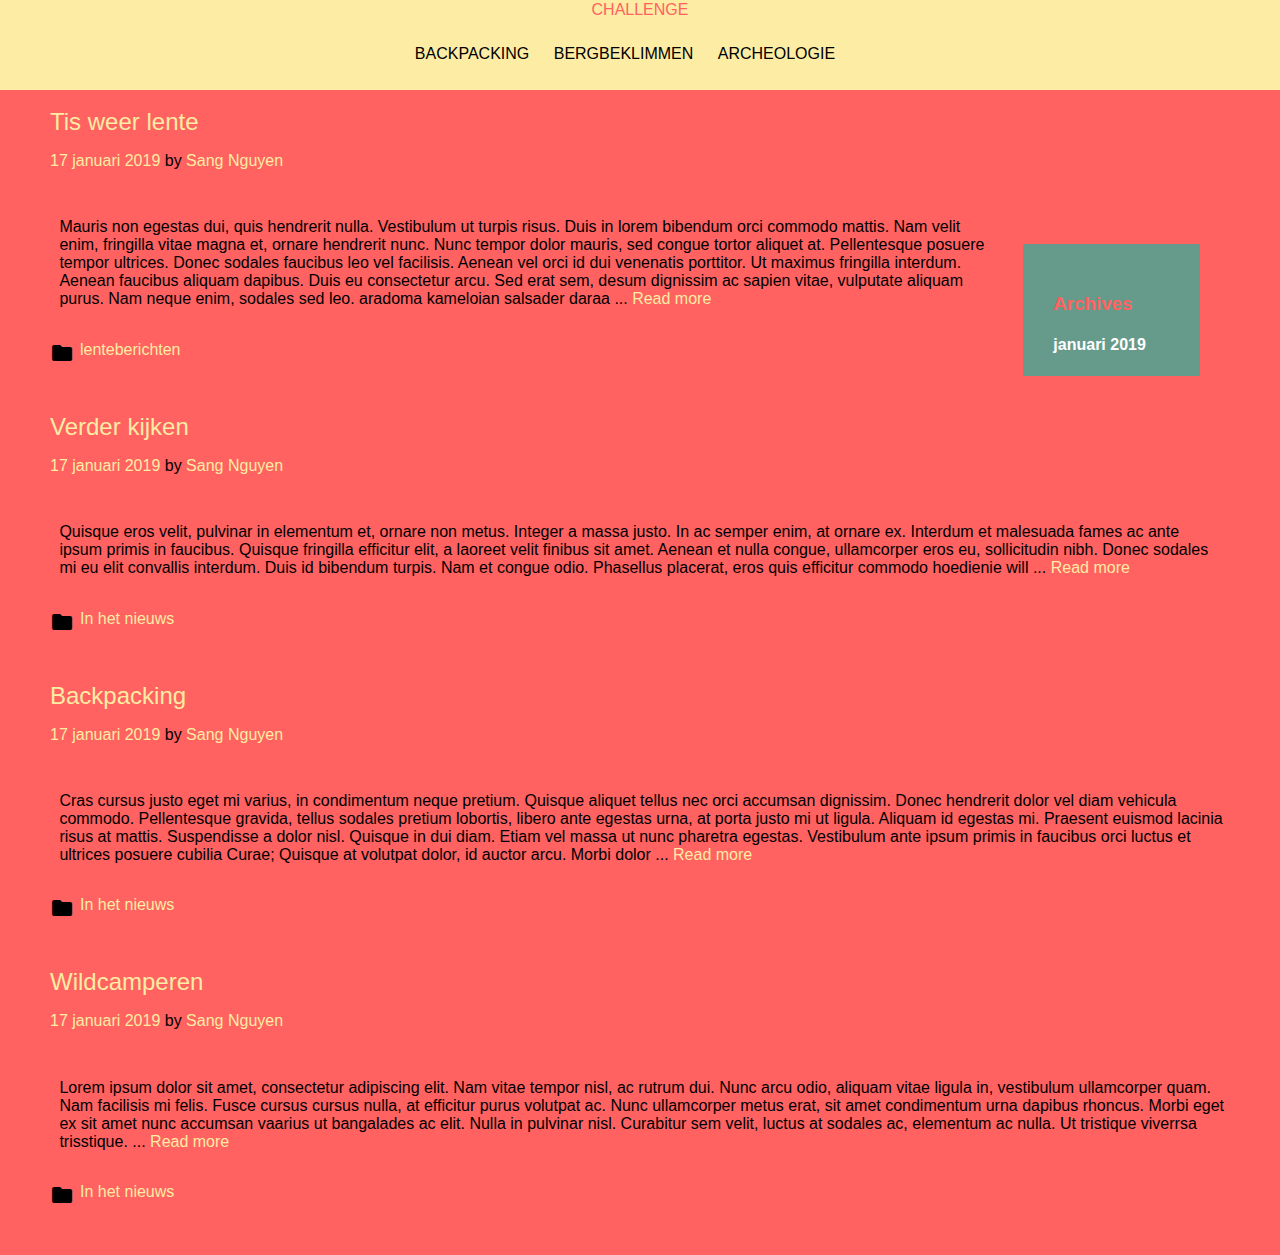
<file: challengeCSS/index.html>
<!DOCTYPE html>
<html lang="en">
<head>
    <title>Challenge</title>
    <link href="https://fonts.googleapis.com/icon?family=Material+Icons" rel="stylesheet">
    <link href="https://fonts.googleapis.com/css?family=Open+Sans:400,700" rel="stylesheet">
    <link rel="stylesheet" type="text/css" href="index.css">
    <meta charset="UTF-8">
    <meta name="viewport" content="width=device-width, initial-scale=1.0">
</head>
<header>
    <a id="header">CHALLENGE</a>
    <div class="nav"> <!-- Navigatie -->
        <label for="toggle">&#9776;</label><a id="menu" ></a>
        <a id="Menutekst">Menu</a>
        <input type="checkbox" id="toggle"/>
        <div class="menu">
            <a href="backpack.html">BACKPACKING</a>
            <a href="bergbeklimmen.html">BERGBEKLIMMEN</a>
            <a href="archeologie.html">ARCHEOLOGIE</a>
        </div>
    </div> <!-- Einde Navigatie -->
</header>
<!-------------------------------------------------------------------------------------------------------------------------------------------------------------------->
<body>
<div id="wrapper">
<section id="sectie1" >
    <br><a class="kopje" href="lente.html">Tis weer lente</a>
    <p class="datum">17 januari 2019 <a class="by">by</a> Sang Nguyen</p> <br>
    <article>
        <footer id="bovenfooter">
            <h3>Archives</h3>
            <h4>januari 2019</h4>
        </footer>
        Mauris non egestas dui, quis hendrerit nulla. Vestibulum ut turpis risus. Duis in lorem bibendum orci commodo mattis. Nam velit enim,
        fringilla vitae magna et, ornare hendrerit nunc. Nunc tempor dolor mauris, sed congue tortor aliquet at. Pellentesque posuere tempor ultrices.
        Donec sodales faucibus leo vel facilisis. Aenean vel orci id dui venenatis porttitor. Ut maximus fringilla interdum. Aenean faucibus aliquam dapibus.
        Duis eu consectetur arcu. Sed erat sem, desum dignissim ac sapien vitae, vulputate aliquam purus. Nam neque enim, sodales sed leo. aradoma kameloian salsader daraa ...
        <a class="Readmore" href="lente.html">Read more</a>
    </article> <br>
    <i class="material-icons">folder</i><a class="Kleinemeldingen" href="lente.html">lenteberichten</a>
</section>
    <!-------------------------------------------------------------------------------------------------------------------------------------------------------------------->
<section id="sectie2">
    <br><br><br><a class="kopje" href="verder.html">Verder kijken</a>
    <p class="datum">17 januari 2019 <a class="by">by</a> Sang Nguyen</p> <br>
    <article>
        Quisque eros velit, pulvinar in elementum et, ornare non metus. Integer a massa justo. In ac semper enim, at ornare ex. Interdum et malesuada fames ac ante
        ipsum primis in faucibus. Quisque fringilla efficitur elit, a laoreet velit finibus sit amet. Aenean et nulla congue, ullamcorper eros eu, sollicitudin nibh.
        Donec sodales mi eu elit convallis interdum. Duis id bibendum turpis. Nam et congue odio. Phasellus placerat, eros quis efficitur commodo hoedienie will ...
        <a class="Readmore" href="verder.html">Read more</a>
    </article> <br>
    <i class="material-icons">folder</i><a class="Kleinemeldingen" href="">In het nieuws</a>
</section>
    <!-------------------------------------------------------------------------------------------------------------------------------------------------------------------->
<section id="sectie3">
    <br><br><br><a class="kopje" href="">Backpacking</a>
    <p class="datum">17 januari 2019 <a class="by">by</a> Sang Nguyen</p> <br>
    <article>
        Cras cursus justo eget mi varius, in condimentum neque pretium. Quisque aliquet tellus nec orci accumsan dignissim. Donec hendrerit dolor vel diam vehicula commodo.
        Pellentesque gravida, tellus sodales pretium lobortis, libero ante egestas urna, at porta justo mi ut ligula. Aliquam id egestas mi. Praesent euismod lacinia risus
        at mattis. Suspendisse a dolor nisl. Quisque in dui diam. Etiam vel massa ut nunc pharetra egestas. Vestibulum ante ipsum primis in faucibus orci luctus et ultrices
        posuere cubilia Curae; Quisque at volutpat dolor, id auctor arcu. Morbi dolor ...
        <a class="Readmore" href="backpacking.html">Read more</a>
    </article> <br>
    <i class="material-icons">folder</i><a class="Kleinemeldingen" href="">In het nieuws</a>
</section>
    <!-------------------------------------------------------------------------------------------------------------------------------------------------------------------->
<section id="sectie4">
    <br><br><br><a class="kopje" href="wild.html">Wildcamperen</a>
    <p class="datum">17 januari 2019 <a class="by">by</a> Sang Nguyen</p> <br>
    <article>
        Lorem ipsum dolor sit amet, consectetur adipiscing elit. Nam vitae tempor nisl, ac rutrum dui. Nunc arcu odio, aliquam vitae ligula in, vestibulum ullamcorper quam.
        Nam facilisis mi felis. Fusce cursus cursus nulla, at efficitur purus volutpat ac. Nunc ullamcorper metus erat, sit amet condimentum urna dapibus rhoncus. Morbi eget
        ex sit amet nunc accumsan vaarius ut bangalades ac elit. Nulla in pulvinar nisl. Curabitur sem velit, luctus at sodales ac, elementum ac nulla. Ut tristique viverrsa trisstique. ...
        <a class="Readmore" href="wild.html">Read more</a>
    </article> <br>
    <i class="material-icons">folder</i><a class="Kleinemeldingen" href="">In het nieuws</a>
</section><br><br><br>
    <!--------------------------------------------------------------------------------------------------------------------------------------------------------------------><footer id="onderfooter">
    <h3>Archives</h3>
    <h4>januari 2019</h4>
</footer>
</div> <!-- Wrapper -->
</body>
</html>
</file>
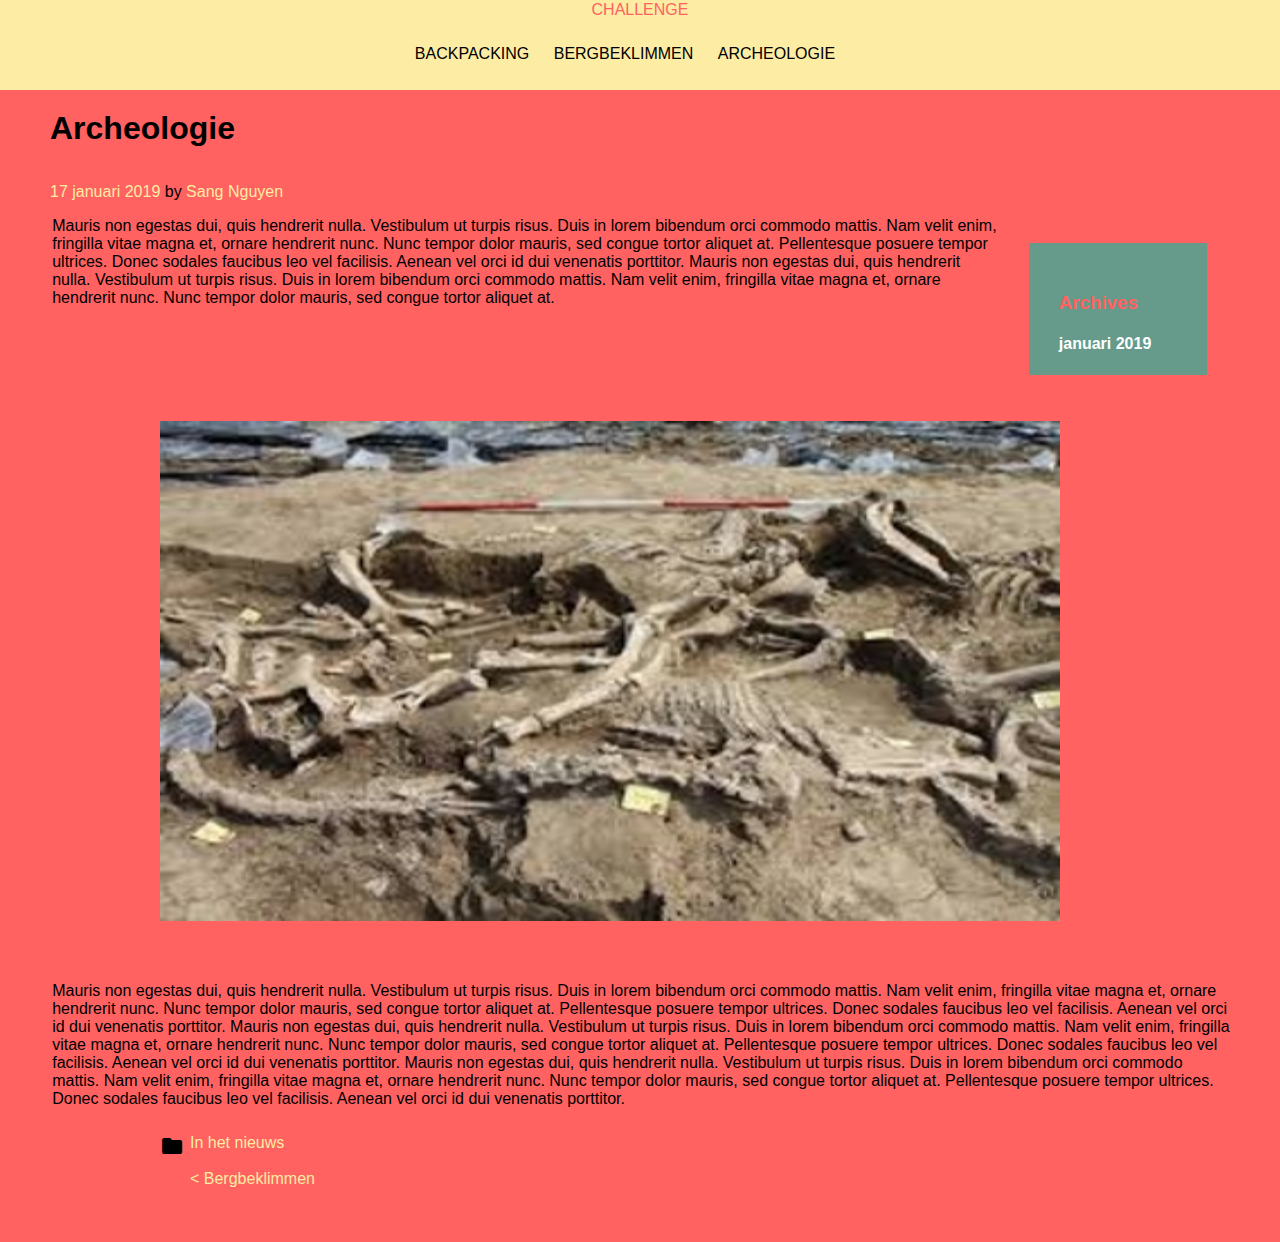
<file: challengeCSS/archeologie.html>
<!DOCTYPE html>
<html lang="en">
<head>
    <title>Challenge</title>
    <link href="https://fonts.googleapis.com/icon?family=Material+Icons" rel="stylesheet">
    <link href="https://fonts.googleapis.com/css?family=Open+Sans:400,700" rel="stylesheet">
    <link rel="stylesheet" type="text/css" href="sub.css">
    <meta charset="UTF-8">
    <meta name="viewport" content="width=device-width, initial-scale=1.0">
</head>
<header>
    <a id="header">CHALLENGE</a>
    <div class="nav"> <!-- Navigatie -->
        <label for="toggle">&#9776;</label><a id="menu" ></a>
        <a id="Menutekst">Menu</a>
        <input type="checkbox" id="toggle"/>
        <div class="menu">
            <a href="backpack.html">BACKPACKING</a>
            <a href="bergbeklimmen.html">BERGBEKLIMMEN</a>
            <a href="archeologie.html">ARCHEOLOGIE</a>
        </div>
    </div> <!-- Einde Navigatie -->
</header>
<!-------------------------------------------------------------------------------------------------------------------------------------------------------------------->
<body>
<div id="wrapper">
    <section id="sectie1">
        <h1>Archeologie</h1>
        <p class="datum">17 januari 2019 <a class="by">by</a> Sang Nguyen</p>
        <article>
            <footer id="bovenfooter">
                <h3>Archives</h3>
                <h4>januari 2019</h4>
            </footer>
            Mauris non egestas dui, quis hendrerit nulla. Vestibulum ut turpis risus. Duis in lorem bibendum orci commodo mattis.
            Nam velit enim, fringilla vitae magna et, ornare hendrerit nunc. Nunc tempor dolor mauris, sed congue tortor aliquet at.
            Pellentesque posuere tempor ultrices. Donec sodales faucibus leo vel facilisis. Aenean vel orci id dui venenatis porttitor.
            Mauris non egestas dui, quis hendrerit nulla. Vestibulum ut turpis risus. Duis in lorem bibendum orci commodo mattis.
            Nam velit enim, fringilla vitae magna et, ornare hendrerit nunc. Nunc tempor dolor mauris, sed congue tortor aliquet at.
        </article><br>
        <img src="img/archeologie.jpg" alt="archeologie"><br>
        <article>
            Mauris non egestas dui, quis hendrerit nulla. Vestibulum ut turpis risus. Duis in lorem bibendum orci commodo mattis.
            Nam velit enim, fringilla vitae magna et, ornare hendrerit nunc. Nunc tempor dolor mauris, sed congue tortor aliquet at.
            Pellentesque posuere tempor ultrices. Donec sodales faucibus leo vel facilisis. Aenean vel orci id dui venenatis porttitor.
            Mauris non egestas dui, quis hendrerit nulla. Vestibulum ut turpis risus. Duis in lorem bibendum orci commodo mattis.
            Nam velit enim, fringilla vitae magna et, ornare hendrerit nunc. Nunc tempor dolor mauris, sed congue tortor aliquet at.
            Pellentesque posuere tempor ultrices. Donec sodales faucibus leo vel facilisis. Aenean vel orci id dui venenatis porttitor.
            Mauris non egestas dui, quis hendrerit nulla. Vestibulum ut turpis risus. Duis in lorem bibendum orci commodo mattis.
            Nam velit enim, fringilla vitae magna et, ornare hendrerit nunc. Nunc tempor dolor mauris, sed congue tortor aliquet at.
            Pellentesque posuere tempor ultrices. Donec sodales faucibus leo vel facilisis. Aenean vel orci id dui venenatis porttitor.
        </article>
    </section>
    <!-------------------------------------------------------------------------------------------------------------------------------------------------------------------->
    <section id="sectie2">
        <br> <i class="material-icons">folder</i><a class="Kleinemeldingen" href="">In het nieuws</a><br><br>
        <a class="Kleinemeldingen" href="bergbeklimmen.html"> < Bergbeklimmen</a><br><br>
    </section><br><br>
    <!-------------------------------------------------------------------------------------------------------------------------------------------------------------------->
    <footer id="onderfooter">
        <h3>Archives</h3>
        <h4>januari 2019</h4>
    </footer>
</div> <!-- Wrapper -->
</body>
</html>
</file>
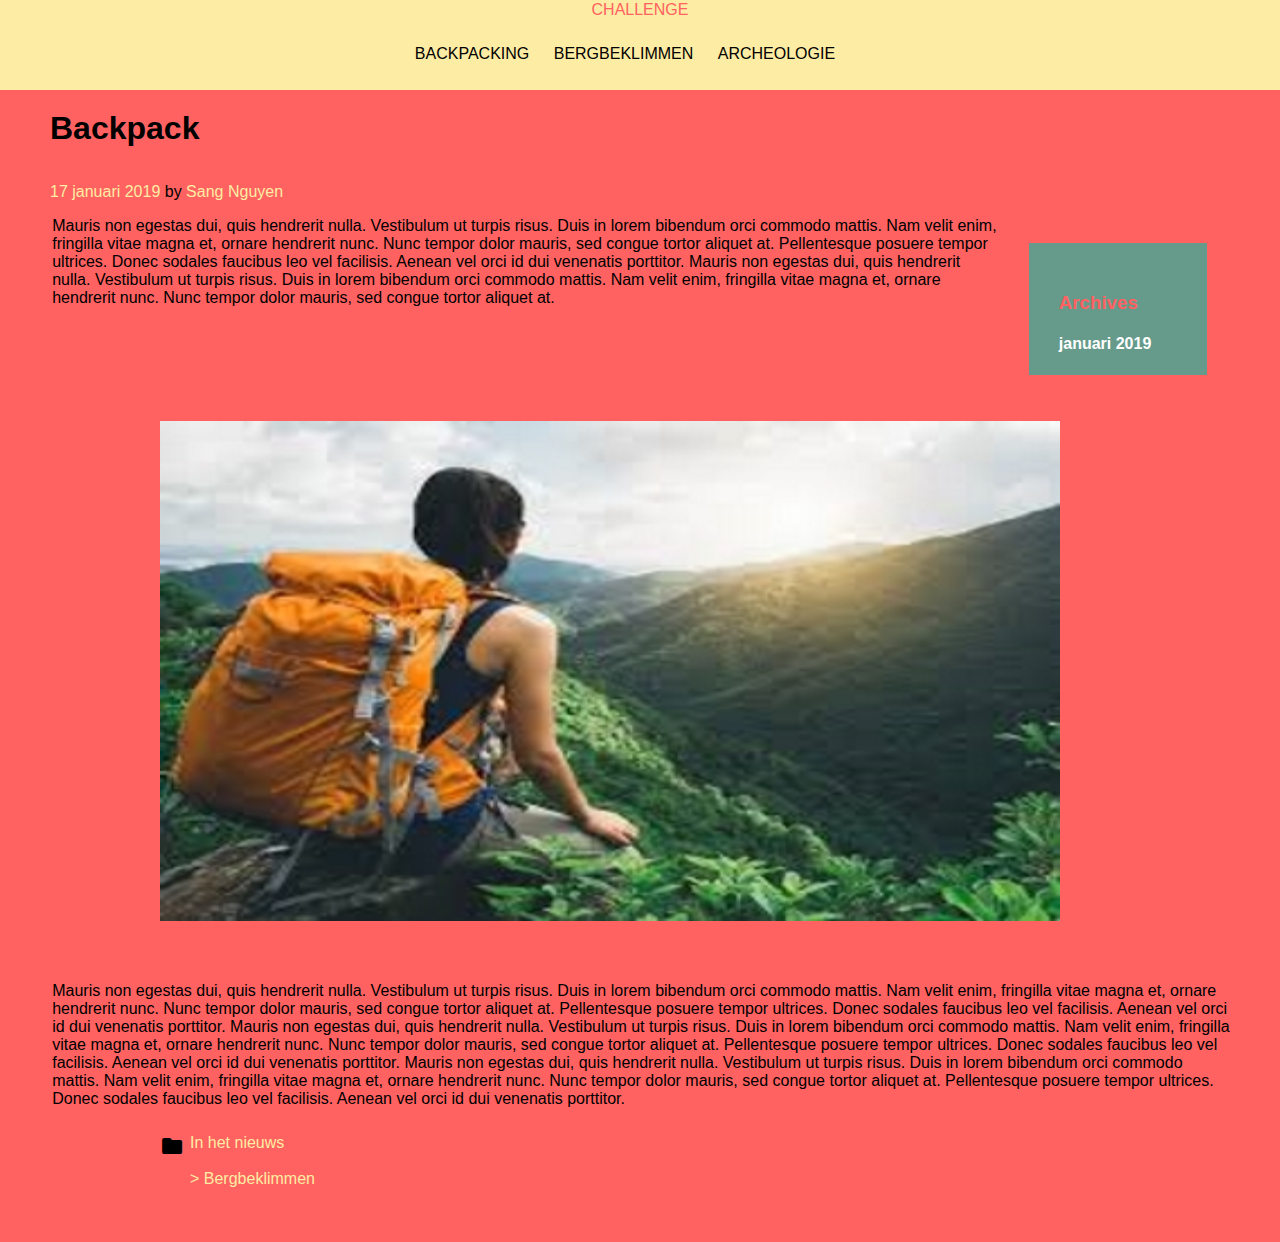
<file: challengeCSS/backpack.html>
<!DOCTYPE html>
<html lang="en">
<head>
    <title>Challenge</title>
    <link href="https://fonts.googleapis.com/icon?family=Material+Icons" rel="stylesheet">
    <link href="https://fonts.googleapis.com/css?family=Open+Sans:400,700" rel="stylesheet">
    <link rel="stylesheet" type="text/css" href="sub.css">
    <meta charset="UTF-8">
    <meta name="viewport" content="width=device-width, initial-scale=1.0">
</head>
<header>
    <a id="header">CHALLENGE</a>
    <div class="nav"> <!-- Navigatie -->
        <label for="toggle">&#9776;</label><a id="menu" ></a>
        <a id="Menutekst">Menu</a>
        <input type="checkbox" id="toggle"/>
        <div class="menu">
            <a href="backpack.html">BACKPACKING</a>
            <a href="bergbeklimmen.html">BERGBEKLIMMEN</a>
            <a href="archeologie.html">ARCHEOLOGIE</a>
        </div>
    </div> <!-- Einde Navigatie -->
</header>
<!-------------------------------------------------------------------------------------------------------------------------------------------------------------------->
<body>
<div id="wrapper">
    <section id="sectie1">
        <h1>Backpack</h1>
        <p class="datum">17 januari 2019 <a class="by">by</a> Sang Nguyen</p>
        <article>
            <footer id="bovenfooter">
                <h3>Archives</h3>
                <h4>januari 2019</h4>
            </footer>
            Mauris non egestas dui, quis hendrerit nulla. Vestibulum ut turpis risus. Duis in lorem bibendum orci commodo mattis.
            Nam velit enim, fringilla vitae magna et, ornare hendrerit nunc. Nunc tempor dolor mauris, sed congue tortor aliquet at.
            Pellentesque posuere tempor ultrices. Donec sodales faucibus leo vel facilisis. Aenean vel orci id dui venenatis porttitor.
            Mauris non egestas dui, quis hendrerit nulla. Vestibulum ut turpis risus. Duis in lorem bibendum orci commodo mattis.
            Nam velit enim, fringilla vitae magna et, ornare hendrerit nunc. Nunc tempor dolor mauris, sed congue tortor aliquet at.
        </article><br>
        <img src="img/backpack.jpg" alt="backpack"><br>
        <article>
            Mauris non egestas dui, quis hendrerit nulla. Vestibulum ut turpis risus. Duis in lorem bibendum orci commodo mattis.
            Nam velit enim, fringilla vitae magna et, ornare hendrerit nunc. Nunc tempor dolor mauris, sed congue tortor aliquet at.
            Pellentesque posuere tempor ultrices. Donec sodales faucibus leo vel facilisis. Aenean vel orci id dui venenatis porttitor.
            Mauris non egestas dui, quis hendrerit nulla. Vestibulum ut turpis risus. Duis in lorem bibendum orci commodo mattis.
            Nam velit enim, fringilla vitae magna et, ornare hendrerit nunc. Nunc tempor dolor mauris, sed congue tortor aliquet at.
            Pellentesque posuere tempor ultrices. Donec sodales faucibus leo vel facilisis. Aenean vel orci id dui venenatis porttitor.
            Mauris non egestas dui, quis hendrerit nulla. Vestibulum ut turpis risus. Duis in lorem bibendum orci commodo mattis.
            Nam velit enim, fringilla vitae magna et, ornare hendrerit nunc. Nunc tempor dolor mauris, sed congue tortor aliquet at.
            Pellentesque posuere tempor ultrices. Donec sodales faucibus leo vel facilisis. Aenean vel orci id dui venenatis porttitor.
        </article>
    </section>
    <!-------------------------------------------------------------------------------------------------------------------------------------------------------------------->
    <section id="sectie2">
        <br> <i class="material-icons">folder</i><a class="Kleinemeldingen" href="">In het nieuws</a><br><br>
        <a class="Kleinemeldingen" href="bergbeklimmen.html"> > Bergbeklimmen</a><br><br>
    </section><br><br>
    <!-------------------------------------------------------------------------------------------------------------------------------------------------------------------->
    <footer id="onderfooter">
        <h3>Archives</h3>
        <h4>januari 2019</h4>
    </footer>
</div> <!-- Wrapper -->
</body>
</html>
</file>
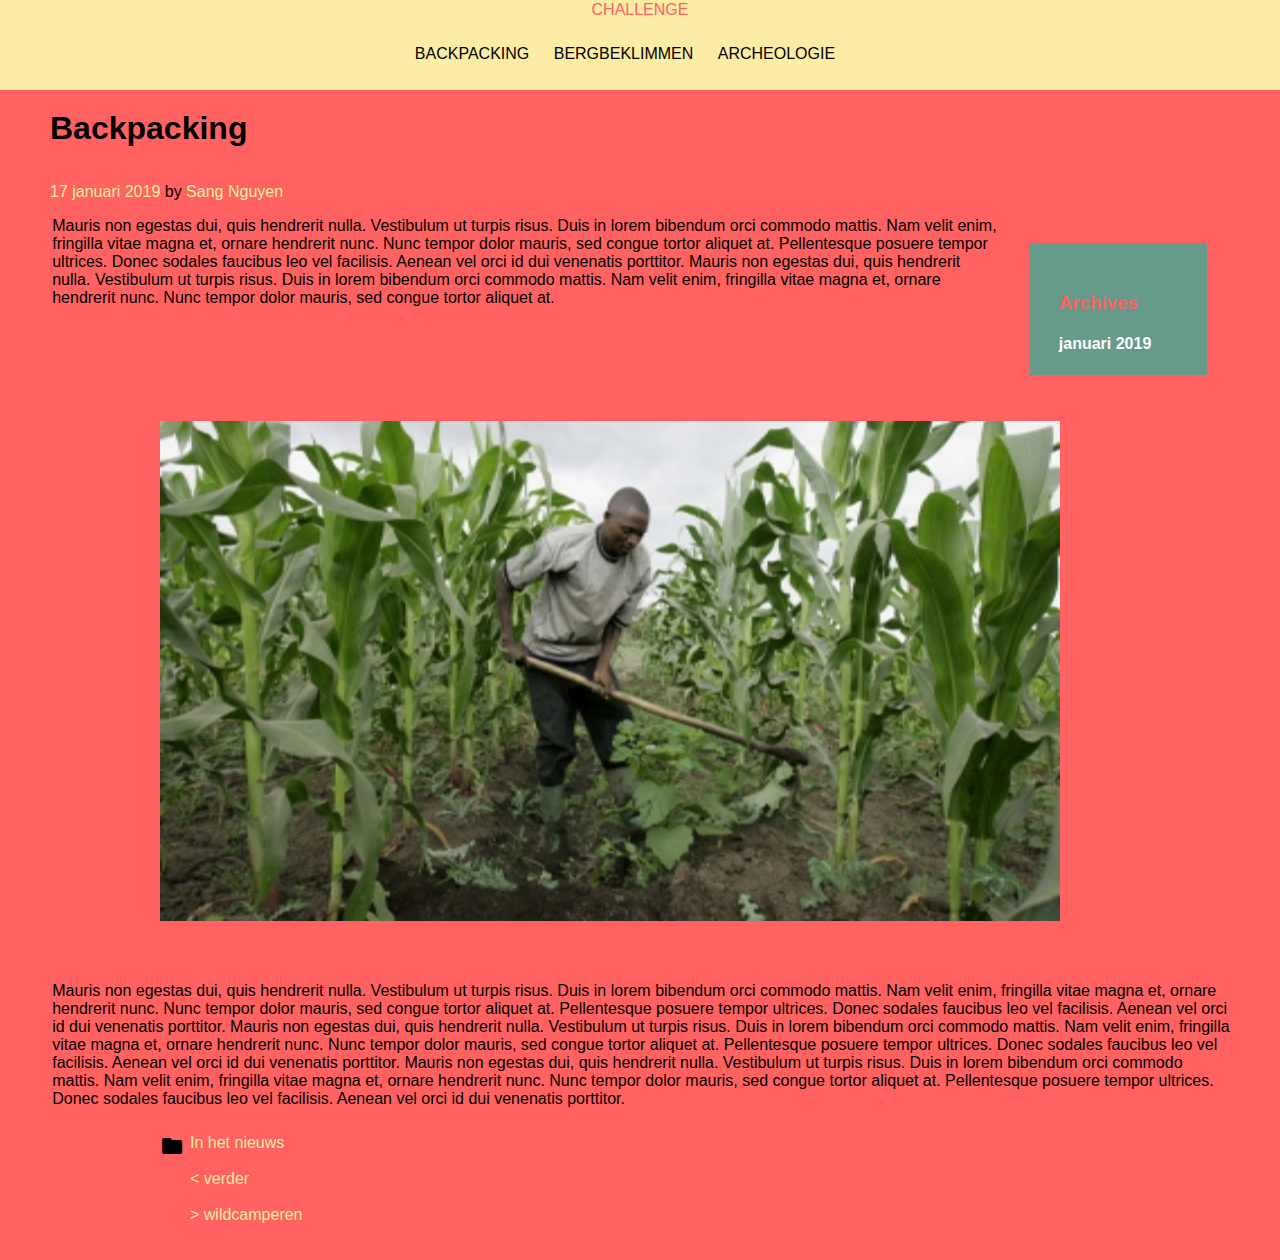
<file: challengeCSS/backpacking.html>
<!DOCTYPE html>
<html lang="en">
<head>
    <title>Challenge</title>
    <link href="https://fonts.googleapis.com/icon?family=Material+Icons" rel="stylesheet">
    <link href="https://fonts.googleapis.com/css?family=Open+Sans:400,700" rel="stylesheet">
    <link rel="stylesheet" type="text/css" href="sub.css">
    <meta charset="UTF-8">
    <meta name="viewport" content="width=device-width, initial-scale=1.0">
</head>
<header>
    <a id="header">CHALLENGE</a>
    <div class="nav"> <!-- Navigatie -->
        <label for="toggle">&#9776;</label><a id="menu" ></a>
        <a id="Menutekst">Menu</a>
        <input type="checkbox" id="toggle"/>
        <div class="menu">
            <a href="#backpacking">BACKPACKING</a>
            <a href="#bergbeklimmen">BERGBEKLIMMEN</a>
            <a href="#archeolohie">ARCHEOLOGIE</a>
        </div>
    </div> <!-- Einde Navigatie -->
</header>
<!-------------------------------------------------------------------------------------------------------------------------------------------------------------------->
<body>
<div id="wrapper">
    <section id="sectie1">
        <h1>Backpacking</h1>
        <p class="datum">17 januari 2019 <a class="by">by</a> Sang Nguyen</p>
        <article>
            <footer id="bovenfooter">
                <h3>Archives</h3>
                <h4>januari 2019</h4>
            </footer>
            Mauris non egestas dui, quis hendrerit nulla. Vestibulum ut turpis risus. Duis in lorem bibendum orci commodo mattis.
            Nam velit enim, fringilla vitae magna et, ornare hendrerit nunc. Nunc tempor dolor mauris, sed congue tortor aliquet at.
            Pellentesque posuere tempor ultrices. Donec sodales faucibus leo vel facilisis. Aenean vel orci id dui venenatis porttitor.
            Mauris non egestas dui, quis hendrerit nulla. Vestibulum ut turpis risus. Duis in lorem bibendum orci commodo mattis.
            Nam velit enim, fringilla vitae magna et, ornare hendrerit nunc. Nunc tempor dolor mauris, sed congue tortor aliquet at.
        </article><br>
        <img src="img/boer.jpg" alt="boer"><br>
        <article>
            Mauris non egestas dui, quis hendrerit nulla. Vestibulum ut turpis risus. Duis in lorem bibendum orci commodo mattis.
            Nam velit enim, fringilla vitae magna et, ornare hendrerit nunc. Nunc tempor dolor mauris, sed congue tortor aliquet at.
            Pellentesque posuere tempor ultrices. Donec sodales faucibus leo vel facilisis. Aenean vel orci id dui venenatis porttitor.
            Mauris non egestas dui, quis hendrerit nulla. Vestibulum ut turpis risus. Duis in lorem bibendum orci commodo mattis.
            Nam velit enim, fringilla vitae magna et, ornare hendrerit nunc. Nunc tempor dolor mauris, sed congue tortor aliquet at.
            Pellentesque posuere tempor ultrices. Donec sodales faucibus leo vel facilisis. Aenean vel orci id dui venenatis porttitor.
            Mauris non egestas dui, quis hendrerit nulla. Vestibulum ut turpis risus. Duis in lorem bibendum orci commodo mattis.
            Nam velit enim, fringilla vitae magna et, ornare hendrerit nunc. Nunc tempor dolor mauris, sed congue tortor aliquet at.
            Pellentesque posuere tempor ultrices. Donec sodales faucibus leo vel facilisis. Aenean vel orci id dui venenatis porttitor.
        </article>
    </section>
    <!-------------------------------------------------------------------------------------------------------------------------------------------------------------------->
    <section id="sectie2">
        <br> <i class="material-icons">folder</i><a class="Kleinemeldingen" href="">In het nieuws</a><br><br>
        <a class="Kleinemeldingen" href="verder.html"> < verder</a><br><br>
        <a class="Kleinemeldingen" href="wild.html"> > wildcamperen</a>
    </section><br><br>
    <!-------------------------------------------------------------------------------------------------------------------------------------------------------------------->
    <footer id="onderfooter">
        <h3>Archives</h3>
        <h4>januari 2019</h4>
    </footer>
</div> <!-- Wrapper -->
</body>
</html>
</file>
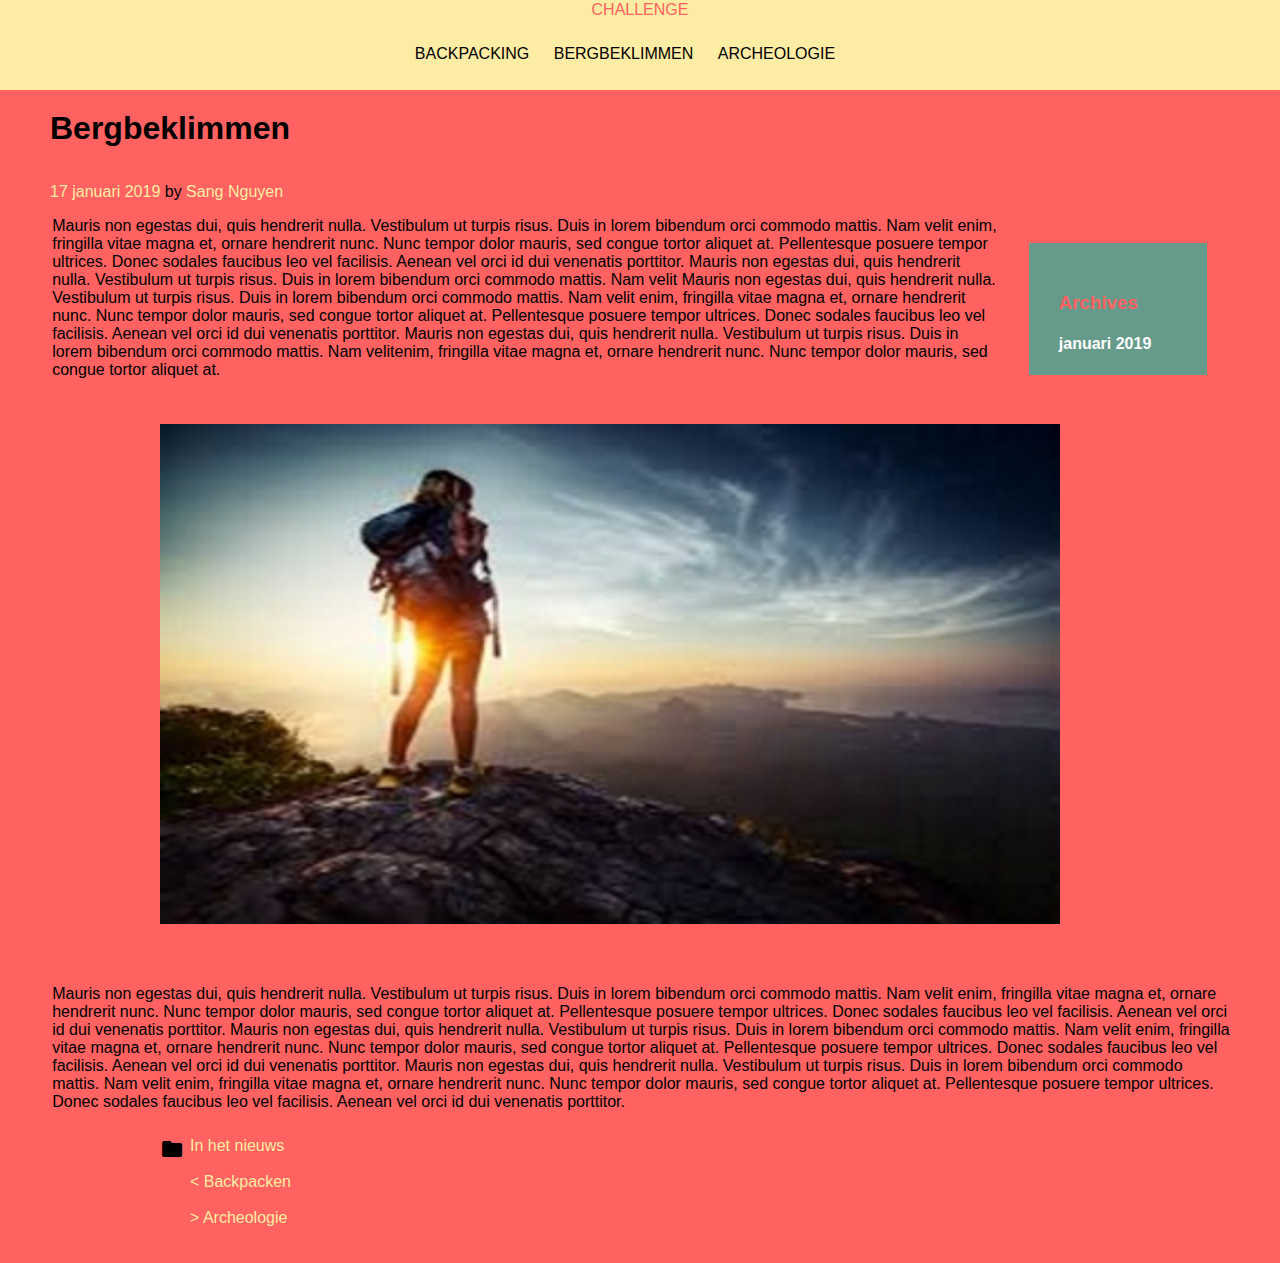
<file: challengeCSS/bergbeklimmen.html>
<!DOCTYPE html>
<html lang="en">
<head>
    <title>Challenge</title>
    <link href="https://fonts.googleapis.com/icon?family=Material+Icons" rel="stylesheet">
    <link href="https://fonts.googleapis.com/css?family=Open+Sans:400,700" rel="stylesheet">
    <link rel="stylesheet" type="text/css" href="sub.css">
    <meta charset="UTF-8">
    <meta name="viewport" content="width=device-width, initial-scale=1.0">
</head>
<header>
    <a id="header">CHALLENGE</a>
    <div class="nav"> <!-- Navigatie -->
        <label for="toggle">&#9776;</label><a id="menu" ></a>
        <a id="Menutekst">Menu</a>
        <input type="checkbox" id="toggle"/>
        <div class="menu">
            <a href="backpack.html">BACKPACKING</a>
            <a href="bergbeklimmen.html">BERGBEKLIMMEN</a>
            <a href="archeologie.html">ARCHEOLOGIE</a>
        </div>
    </div> <!-- Einde Navigatie -->
</header>
<!-------------------------------------------------------------------------------------------------------------------------------------------------------------------->
<body>
<div id="wrapper">
    <section id="sectie1">
        <h1>Bergbeklimmen</h1>
        <p class="datum">17 januari 2019 <a class="by">by</a> Sang Nguyen</p>
        <article>
            <footer id="bovenfooter">
                <h3>Archives</h3>
                <h4>januari 2019</h4>
            </footer>
            Mauris non egestas dui, quis hendrerit nulla. Vestibulum ut turpis risus. Duis in lorem bibendum orci commodo mattis.
            Nam velit enim, fringilla vitae magna et, ornare hendrerit nunc. Nunc tempor dolor mauris, sed congue tortor aliquet at.
            Pellentesque posuere tempor ultrices. Donec sodales faucibus leo vel facilisis. Aenean vel orci id dui venenatis porttitor.
            Mauris non egestas dui, quis hendrerit nulla. Vestibulum ut turpis risus. Duis in lorem bibendum orci commodo mattis.
            Nam velit Mauris non egestas dui, quis hendrerit nulla. Vestibulum ut turpis risus. Duis in lorem bibendum orci commodo mattis.
            Nam velit enim, fringilla vitae magna et, ornare hendrerit nunc. Nunc tempor dolor mauris, sed congue tortor aliquet at.
            Pellentesque posuere tempor ultrices. Donec sodales faucibus leo vel facilisis. Aenean vel orci id dui venenatis porttitor.
            Mauris non egestas dui, quis hendrerit nulla. Vestibulum ut turpis risus. Duis in lorem bibendum orci commodo mattis.
            Nam velitenim, fringilla vitae magna et, ornare hendrerit nunc. Nunc tempor dolor mauris, sed congue tortor aliquet at.
        </article><br>
        <img src="img/berg.jpg" alt="bergbeklimmen"><br>
        <article>
            Mauris non egestas dui, quis hendrerit nulla. Vestibulum ut turpis risus. Duis in lorem bibendum orci commodo mattis.
            Nam velit enim, fringilla vitae magna et, ornare hendrerit nunc. Nunc tempor dolor mauris, sed congue tortor aliquet at.
            Pellentesque posuere tempor ultrices. Donec sodales faucibus leo vel facilisis. Aenean vel orci id dui venenatis porttitor.
            Mauris non egestas dui, quis hendrerit nulla. Vestibulum ut turpis risus. Duis in lorem bibendum orci commodo mattis.
            Nam velit enim, fringilla vitae magna et, ornare hendrerit nunc. Nunc tempor dolor mauris, sed congue tortor aliquet at.
            Pellentesque posuere tempor ultrices. Donec sodales faucibus leo vel facilisis. Aenean vel orci id dui venenatis porttitor.
            Mauris non egestas dui, quis hendrerit nulla. Vestibulum ut turpis risus. Duis in lorem bibendum orci commodo mattis.
            Nam velit enim, fringilla vitae magna et, ornare hendrerit nunc. Nunc tempor dolor mauris, sed congue tortor aliquet at.
            Pellentesque posuere tempor ultrices. Donec sodales faucibus leo vel facilisis. Aenean vel orci id dui venenatis porttitor.
        </article>
    </section>
    <!-------------------------------------------------------------------------------------------------------------------------------------------------------------------->
    <section id="sectie2">
        <br> <i class="material-icons">folder</i><a class="Kleinemeldingen" href="">In het nieuws</a><br><br>
        <a class="Kleinemeldingen" href="backpack.html"> < Backpacken</a><br><br>
        <a class="Kleinemeldingen" href="archeologie.html"> > Archeologie</a>
    </section><br><br>
    <!-------------------------------------------------------------------------------------------------------------------------------------------------------------------->
    <footer id="onderfooter">
        <h3>Archives</h3>
        <h4>januari 2019</h4>
    </footer>
</div> <!-- Wrapper -->
</body>
</html>
</file>
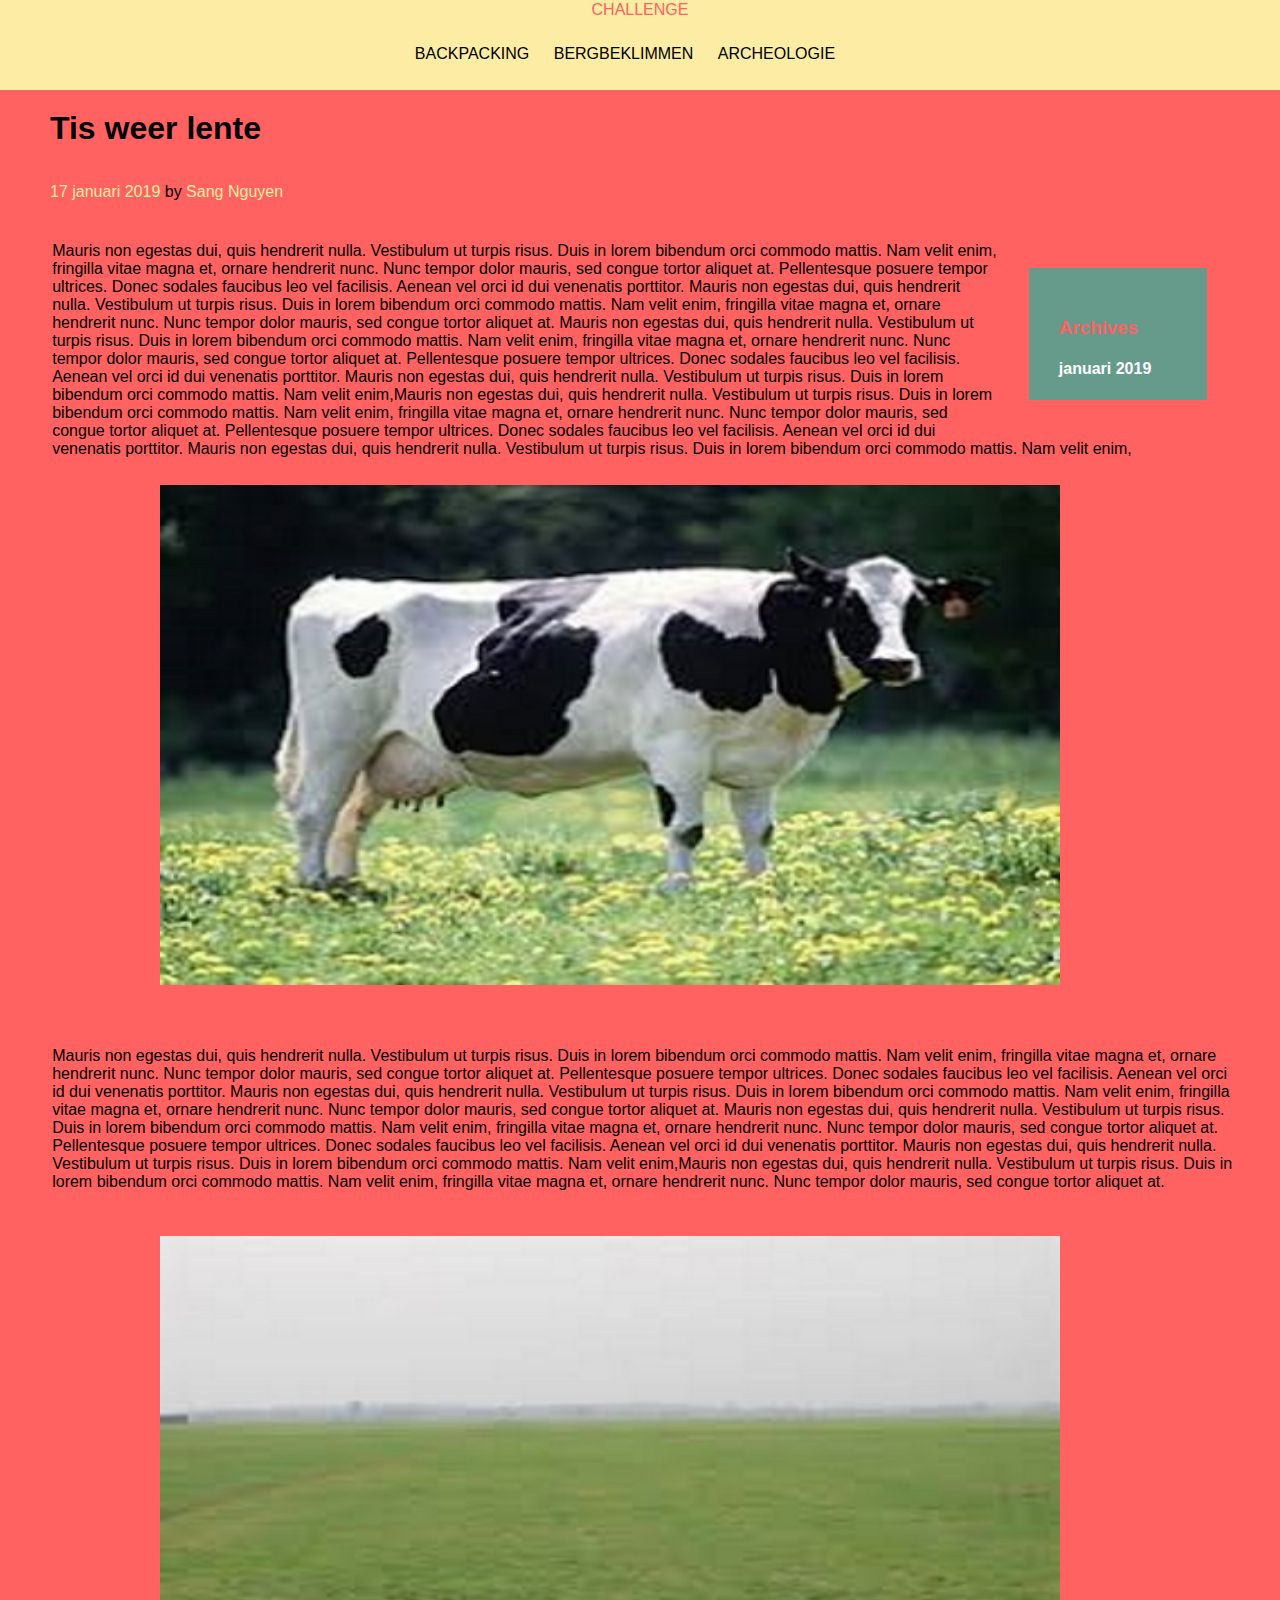
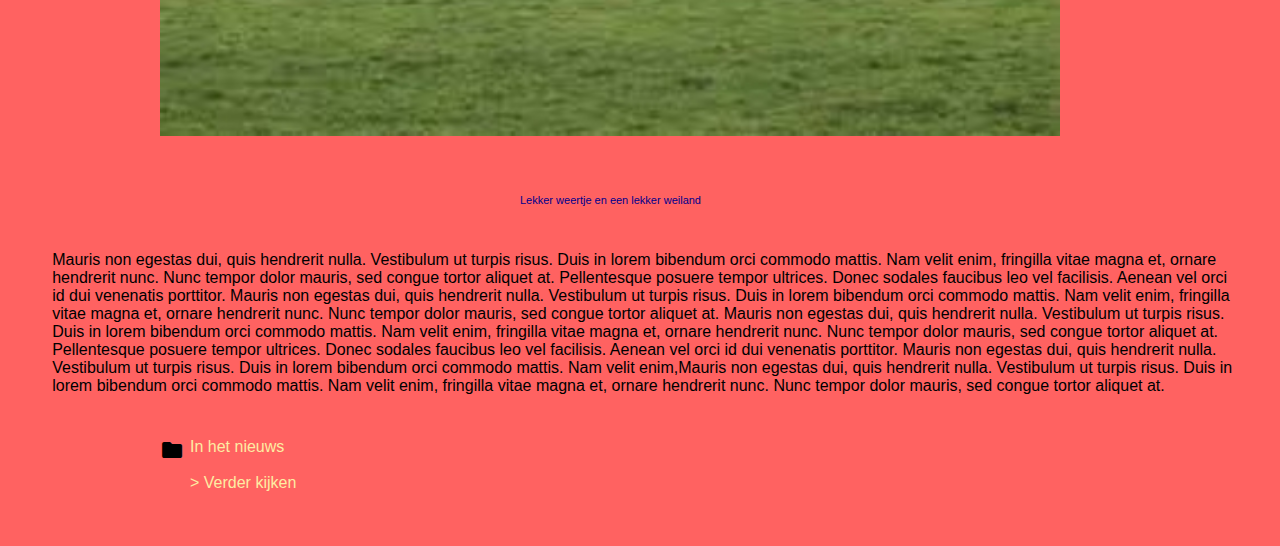
<file: challengeCSS/lente.html>
<!DOCTYPE html>
<html lang="en">
<head>
    <title>Challenge</title>
    <link href="https://fonts.googleapis.com/icon?family=Material+Icons" rel="stylesheet">
    <link href="https://fonts.googleapis.com/css?family=Open+Sans:400,700" rel="stylesheet">
    <link rel="stylesheet" type="text/css" href="sub.css">
    <meta charset="UTF-8">
    <meta name="viewport" content="width=device-width, initial-scale=1.0">
</head>
<header>
    <a id="header">CHALLENGE</a>
    <div class="nav"> <!-- Navigatie -->
        <label for="toggle">&#9776;</label><a id="menu" ></a>
        <a id="Menutekst">Menu</a>
        <input type="checkbox" id="toggle"/>
        <div class="menu">
            <a href="backpack.html">BACKPACKING</a>
            <a href="bergbeklimmen.html">BERGBEKLIMMEN</a>
            <a href="archeologie.html">ARCHEOLOGIE</a>
        </div>
    </div> <!-- Einde Navigatie -->
</header>
<!-------------------------------------------------------------------------------------------------------------------------------------------------------------------->
<body>
<div id="wrapper">
    <section id="sectie1">
        <h1>Tis weer lente</h1>
        <p class="datum">17 januari 2019 <a class="by">by</a> Sang Nguyen</p><br>
        <article>
            <footer id="bovenfooter">
                <h3>Archives</h3>
                <h4>januari 2019</h4>
            </footer>
            Mauris non egestas dui, quis hendrerit nulla. Vestibulum ut turpis risus. Duis in lorem bibendum orci commodo mattis.
            Nam velit enim, fringilla vitae magna et, ornare hendrerit nunc. Nunc tempor dolor mauris, sed congue tortor aliquet at.
            Pellentesque posuere tempor ultrices. Donec sodales faucibus leo vel facilisis. Aenean vel orci id dui venenatis porttitor.
            Mauris non egestas dui, quis hendrerit nulla. Vestibulum ut turpis risus. Duis in lorem bibendum orci commodo mattis.
            Nam velit enim, fringilla vitae magna et, ornare hendrerit nunc. Nunc tempor dolor mauris, sed congue tortor aliquet at.
            Mauris non egestas dui, quis hendrerit nulla. Vestibulum ut turpis risus. Duis in lorem bibendum orci commodo mattis.
            Nam velit enim, fringilla vitae magna et, ornare hendrerit nunc. Nunc tempor dolor mauris, sed congue tortor aliquet at.
            Pellentesque posuere tempor ultrices. Donec sodales faucibus leo vel facilisis. Aenean vel orci id dui venenatis porttitor.
            Mauris non egestas dui, quis hendrerit nulla. Vestibulum ut turpis risus. Duis in lorem bibendum orci commodo mattis.
            Nam velit enim,Mauris non egestas dui, quis hendrerit nulla. Vestibulum ut turpis risus. Duis in lorem bibendum orci commodo mattis.
            Nam velit enim, fringilla vitae magna et, ornare hendrerit nunc. Nunc tempor dolor mauris, sed congue tortor aliquet at.
            Pellentesque posuere tempor ultrices. Donec sodales faucibus leo vel facilisis. Aenean vel orci id dui venenatis porttitor.
            Mauris non egestas dui, quis hendrerit nulla. Vestibulum ut turpis risus. Duis in lorem bibendum orci commodo mattis.
            Nam velit enim,
        </article>
        <img src="img/koe.jpg" alt=koe">
        <article>
            Mauris non egestas dui, quis hendrerit nulla. Vestibulum ut turpis risus. Duis in lorem bibendum orci commodo mattis.
            Nam velit enim, fringilla vitae magna et, ornare hendrerit nunc. Nunc tempor dolor mauris, sed congue tortor aliquet at.
            Pellentesque posuere tempor ultrices. Donec sodales faucibus leo vel facilisis. Aenean vel orci id dui venenatis porttitor.
            Mauris non egestas dui, quis hendrerit nulla. Vestibulum ut turpis risus. Duis in lorem bibendum orci commodo mattis.
            Nam velit enim, fringilla vitae magna et, ornare hendrerit nunc. Nunc tempor dolor mauris, sed congue tortor aliquet at.
            Mauris non egestas dui, quis hendrerit nulla. Vestibulum ut turpis risus. Duis in lorem bibendum orci commodo mattis.
            Nam velit enim, fringilla vitae magna et, ornare hendrerit nunc. Nunc tempor dolor mauris, sed congue tortor aliquet at.
            Pellentesque posuere tempor ultrices. Donec sodales faucibus leo vel facilisis. Aenean vel orci id dui venenatis porttitor.
            Mauris non egestas dui, quis hendrerit nulla. Vestibulum ut turpis risus. Duis in lorem bibendum orci commodo mattis.
            Nam velit enim,Mauris non egestas dui, quis hendrerit nulla. Vestibulum ut turpis risus. Duis in lorem bibendum orci commodo mattis.
            Nam velit enim, fringilla vitae magna et, ornare hendrerit nunc. Nunc tempor dolor mauris, sed congue tortor aliquet at.
        </article><br>
        <img src="img/weiland.jpg" alt=weiland"><a id="weiland">Lekker weertje en een lekker weiland</a><br><br><br>
        <article>
            Mauris non egestas dui, quis hendrerit nulla. Vestibulum ut turpis risus. Duis in lorem bibendum orci commodo mattis.
            Nam velit enim, fringilla vitae magna et, ornare hendrerit nunc. Nunc tempor dolor mauris, sed congue tortor aliquet at.
            Pellentesque posuere tempor ultrices. Donec sodales faucibus leo vel facilisis. Aenean vel orci id dui venenatis porttitor.
            Mauris non egestas dui, quis hendrerit nulla. Vestibulum ut turpis risus. Duis in lorem bibendum orci commodo mattis.
            Nam velit enim, fringilla vitae magna et, ornare hendrerit nunc. Nunc tempor dolor mauris, sed congue tortor aliquet at.
            Mauris non egestas dui, quis hendrerit nulla. Vestibulum ut turpis risus. Duis in lorem bibendum orci commodo mattis.
            Nam velit enim, fringilla vitae magna et, ornare hendrerit nunc. Nunc tempor dolor mauris, sed congue tortor aliquet at.
            Pellentesque posuere tempor ultrices. Donec sodales faucibus leo vel facilisis. Aenean vel orci id dui venenatis porttitor.
            Mauris non egestas dui, quis hendrerit nulla. Vestibulum ut turpis risus. Duis in lorem bibendum orci commodo mattis.
            Nam velit enim,Mauris non egestas dui, quis hendrerit nulla. Vestibulum ut turpis risus. Duis in lorem bibendum orci commodo mattis.
            Nam velit enim, fringilla vitae magna et, ornare hendrerit nunc. Nunc tempor dolor mauris, sed congue tortor aliquet at.
        </article><br>
    </section>
    <!-------------------------------------------------------------------------------------------------------------------------------------------------------------------->
    <section id="sectie2">
        <br> <i class="material-icons">folder</i><a class="Kleinemeldingen" href="">In het nieuws</a><br><br>
        <a class="Kleinemeldingen" href="verder.html"> > Verder kijken</a><br><br>
    </section><br><br>
    <!-------------------------------------------------------------------------------------------------------------------------------------------------------------------->
    <footer id="onderfooter">
        <h3>Archives</h3>
        <h4>januari 2019</h4>
    </footer>
</div> <!-- Wrapper -->
</body>
</html>
</file>
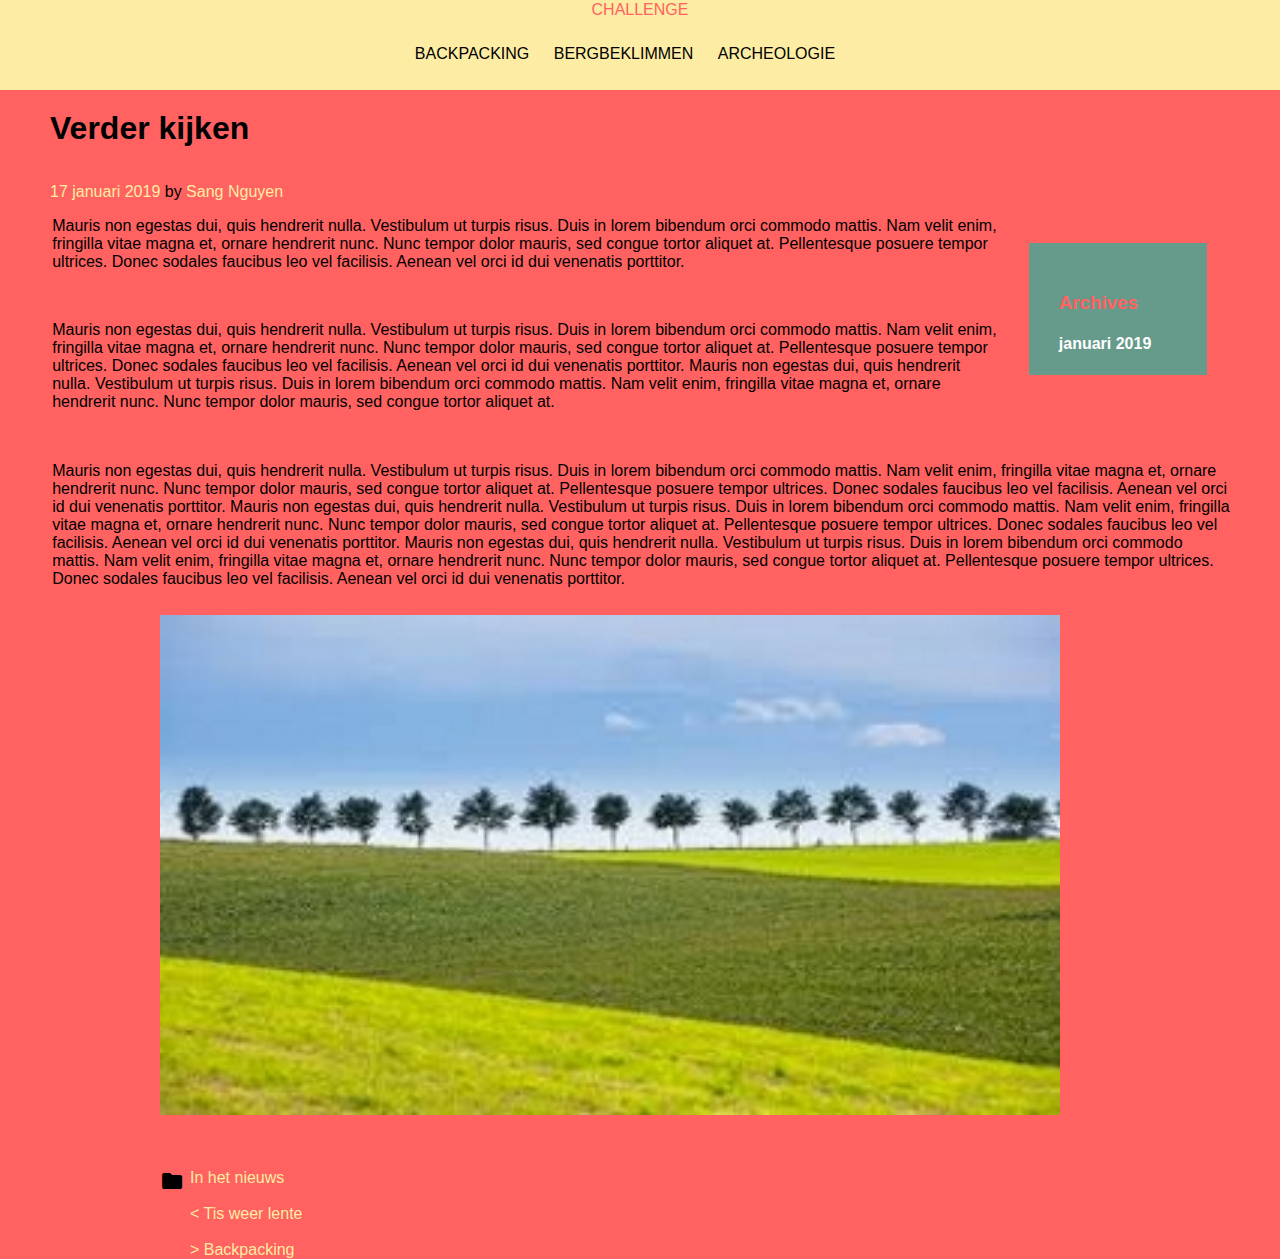
<file: challengeCSS/verder.html>
<!DOCTYPE html>
<html lang="en">
<head>
    <title>Challenge</title>
    <link href="https://fonts.googleapis.com/icon?family=Material+Icons" rel="stylesheet">
    <link href="https://fonts.googleapis.com/css?family=Open+Sans:400,700" rel="stylesheet">
    <link rel="stylesheet" type="text/css" href="sub.css">
    <meta charset="UTF-8">
    <meta name="viewport" content="width=device-width, initial-scale=1.0">
</head>
<header>
    <a id="header">CHALLENGE</a>
    <div class="nav"> <!-- Navigatie -->
        <label for="toggle">&#9776;</label><a id="menu" ></a>
        <a id="Menutekst">Menu</a>
        <input type="checkbox" id="toggle"/>
        <div class="menu">
            <a href="backpack.html">BACKPACKING</a>
            <a href="bergbeklimmen.html">BERGBEKLIMMEN</a>
            <a href="archeologie.html">ARCHEOLOGIE</a>
        </div>
    </div> <!-- Einde Navigatie -->
</header>
<!-------------------------------------------------------------------------------------------------------------------------------------------------------------------->
<body>
<div id="wrapper">
  <section id="sectie1">
      <h1>Verder kijken</h1>
      <p class="datum">17 januari 2019 <a class="by">by</a> Sang Nguyen</p>
      <article>
          <footer id="bovenfooter">
              <h3>Archives</h3>
              <h4>januari 2019</h4>
          </footer>
          Mauris non egestas dui, quis hendrerit nulla. Vestibulum ut turpis risus. Duis in lorem bibendum orci commodo mattis.
          Nam velit enim, fringilla vitae magna et, ornare hendrerit nunc. Nunc tempor dolor mauris, sed congue tortor aliquet at.
          Pellentesque posuere tempor ultrices. Donec sodales faucibus leo vel facilisis. Aenean vel orci id dui venenatis porttitor.
      </article><br><br>
      <article>
          Mauris non egestas dui, quis hendrerit nulla. Vestibulum ut turpis risus. Duis in lorem bibendum orci commodo mattis.
          Nam velit enim, fringilla vitae magna et, ornare hendrerit nunc. Nunc tempor dolor mauris, sed congue tortor aliquet at.
          Pellentesque posuere tempor ultrices. Donec sodales faucibus leo vel facilisis. Aenean vel orci id dui venenatis porttitor.
          Mauris non egestas dui, quis hendrerit nulla. Vestibulum ut turpis risus. Duis in lorem bibendum orci commodo mattis.
          Nam velit enim, fringilla vitae magna et, ornare hendrerit nunc. Nunc tempor dolor mauris, sed congue tortor aliquet at.
      </article><br><br>
      <article>
          Mauris non egestas dui, quis hendrerit nulla. Vestibulum ut turpis risus. Duis in lorem bibendum orci commodo mattis.
          Nam velit enim, fringilla vitae magna et, ornare hendrerit nunc. Nunc tempor dolor mauris, sed congue tortor aliquet at.
          Pellentesque posuere tempor ultrices. Donec sodales faucibus leo vel facilisis. Aenean vel orci id dui venenatis porttitor.
          Mauris non egestas dui, quis hendrerit nulla. Vestibulum ut turpis risus. Duis in lorem bibendum orci commodo mattis.
          Nam velit enim, fringilla vitae magna et, ornare hendrerit nunc. Nunc tempor dolor mauris, sed congue tortor aliquet at.
          Pellentesque posuere tempor ultrices. Donec sodales faucibus leo vel facilisis. Aenean vel orci id dui venenatis porttitor.
          Mauris non egestas dui, quis hendrerit nulla. Vestibulum ut turpis risus. Duis in lorem bibendum orci commodo mattis.
          Nam velit enim, fringilla vitae magna et, ornare hendrerit nunc. Nunc tempor dolor mauris, sed congue tortor aliquet at.
          Pellentesque posuere tempor ultrices. Donec sodales faucibus leo vel facilisis. Aenean vel orci id dui venenatis porttitor.
      </article>
  </section>
    <!-------------------------------------------------------------------------------------------------------------------------------------------------------------------->
    <section id="sectie2">
        <img src="img/landschap.jpg" alt="landschap">
       <br> <i class="material-icons">folder</i><a class="Kleinemeldingen" href="">In het nieuws</a><br><br>
        <a class="Kleinemeldingen" href="lente.html"> < Tis weer lente</a><br><br>
        <a class="Kleinemeldingen" href="backpacking.html"> > Backpacking</a>
    </section>
    <!-------------------------------------------------------------------------------------------------------------------------------------------------------------------->
    <footer id="onderfooter">
        <h3>Archives</h3>
        <h4>januari 2019</h4>
    </footer>
</div> <!-- Wrapper -->
</body>
</html>
</file>
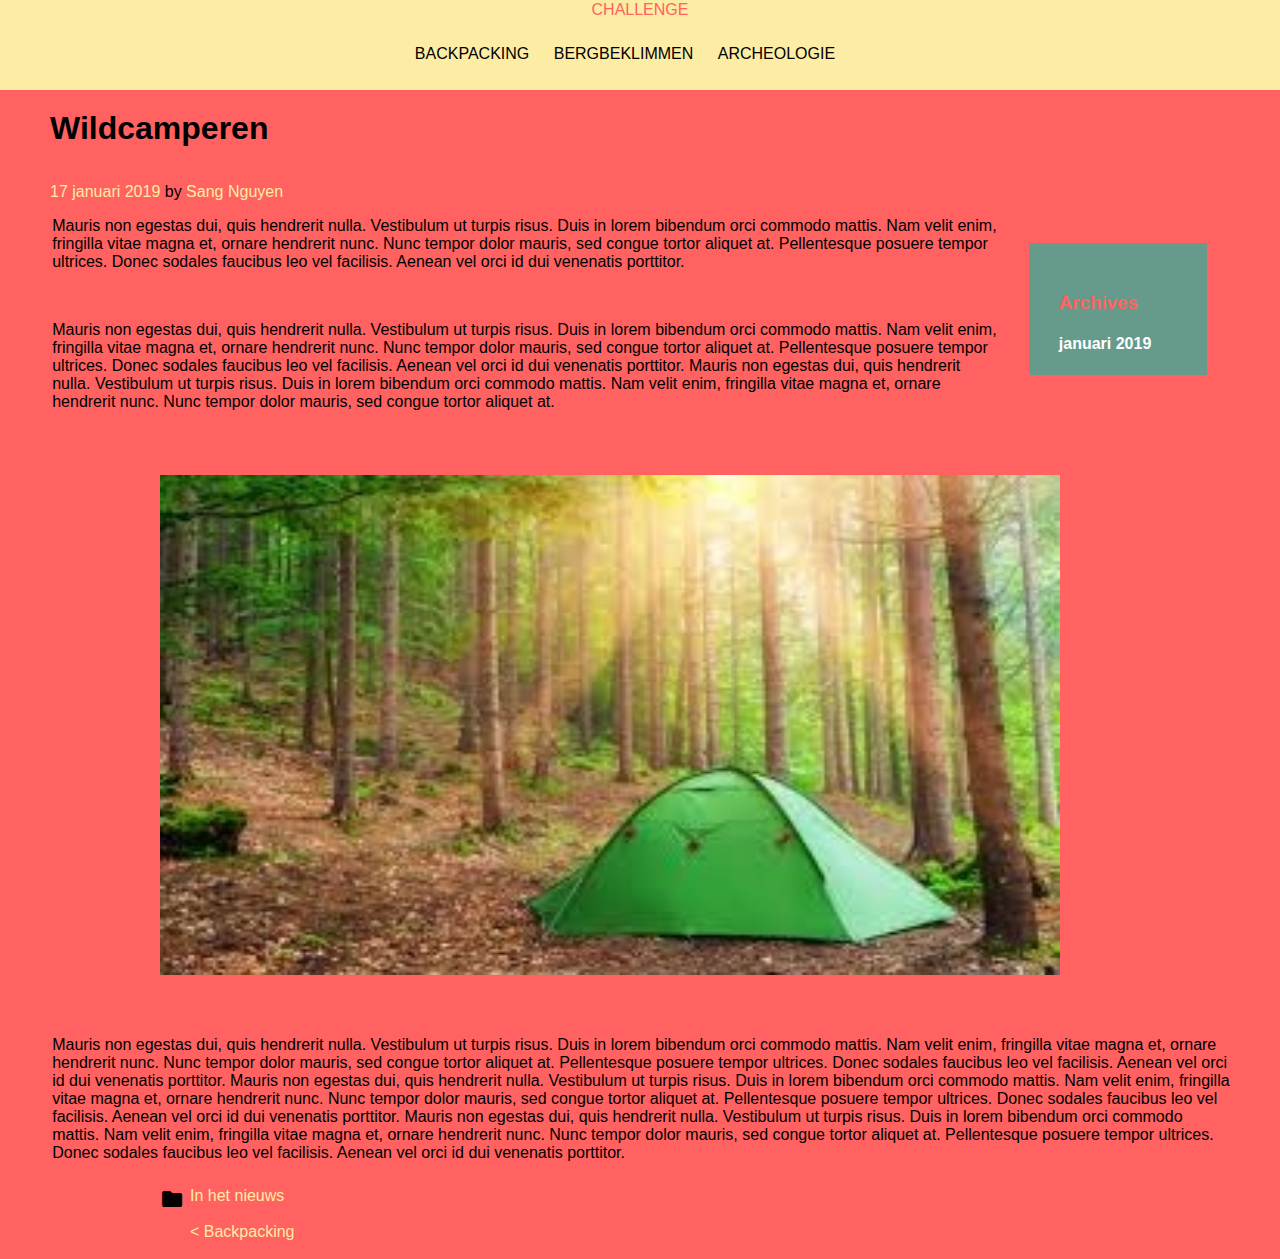
<file: challengeCSS/wild.html>
<!DOCTYPE html>
<html lang="en">
<head>
    <title>Challenge</title>
    <link href="https://fonts.googleapis.com/icon?family=Material+Icons" rel="stylesheet">
    <link href="https://fonts.googleapis.com/css?family=Open+Sans:400,700" rel="stylesheet">
    <link rel="stylesheet" type="text/css" href="sub.css">
    <meta charset="UTF-8">
    <meta name="viewport" content="width=device-width, initial-scale=1.0">
</head>
<header>
    <a id="header">CHALLENGE</a>
    <div class="nav"> <!-- Navigatie -->
        <label for="toggle">&#9776;</label><a id="menu" ></a>
        <a id="Menutekst">Menu</a>
        <input type="checkbox" id="toggle"/>
        <div class="menu">
            <a href="backpack.html">BACKPACKING</a>
            <a href="bergbeklimmen.html">BERGBEKLIMMEN</a>
            <a href="archeologie.html">ARCHEOLOGIE</a>
        </div>
    </div> <!-- Einde Navigatie -->
</header>
<!-------------------------------------------------------------------------------------------------------------------------------------------------------------------->
<body>
<div id="wrapper">
    <section id="sectie1">
        <h1>Wildcamperen</h1>
        <p class="datum">17 januari 2019 <a class="by">by</a> Sang Nguyen</p>
        <article>
            <footer id="bovenfooter">
                <h3>Archives</h3>
                <h4>januari 2019</h4>
            </footer>
            Mauris non egestas dui, quis hendrerit nulla. Vestibulum ut turpis risus. Duis in lorem bibendum orci commodo mattis.
            Nam velit enim, fringilla vitae magna et, ornare hendrerit nunc. Nunc tempor dolor mauris, sed congue tortor aliquet at.
            Pellentesque posuere tempor ultrices. Donec sodales faucibus leo vel facilisis. Aenean vel orci id dui venenatis porttitor.
        </article><br><br>
        <article>
            Mauris non egestas dui, quis hendrerit nulla. Vestibulum ut turpis risus. Duis in lorem bibendum orci commodo mattis.
            Nam velit enim, fringilla vitae magna et, ornare hendrerit nunc. Nunc tempor dolor mauris, sed congue tortor aliquet at.
            Pellentesque posuere tempor ultrices. Donec sodales faucibus leo vel facilisis. Aenean vel orci id dui venenatis porttitor.
            Mauris non egestas dui, quis hendrerit nulla. Vestibulum ut turpis risus. Duis in lorem bibendum orci commodo mattis.
            Nam velit enim, fringilla vitae magna et, ornare hendrerit nunc. Nunc tempor dolor mauris, sed congue tortor aliquet at.
        </article><br><br>
        <img src="img/camperen.jpg" alt="wildcamperen">
        <article>
            Mauris non egestas dui, quis hendrerit nulla. Vestibulum ut turpis risus. Duis in lorem bibendum orci commodo mattis.
            Nam velit enim, fringilla vitae magna et, ornare hendrerit nunc. Nunc tempor dolor mauris, sed congue tortor aliquet at.
            Pellentesque posuere tempor ultrices. Donec sodales faucibus leo vel facilisis. Aenean vel orci id dui venenatis porttitor.
            Mauris non egestas dui, quis hendrerit nulla. Vestibulum ut turpis risus. Duis in lorem bibendum orci commodo mattis.
            Nam velit enim, fringilla vitae magna et, ornare hendrerit nunc. Nunc tempor dolor mauris, sed congue tortor aliquet at.
            Pellentesque posuere tempor ultrices. Donec sodales faucibus leo vel facilisis. Aenean vel orci id dui venenatis porttitor.
            Mauris non egestas dui, quis hendrerit nulla. Vestibulum ut turpis risus. Duis in lorem bibendum orci commodo mattis.
            Nam velit enim, fringilla vitae magna et, ornare hendrerit nunc. Nunc tempor dolor mauris, sed congue tortor aliquet at.
            Pellentesque posuere tempor ultrices. Donec sodales faucibus leo vel facilisis. Aenean vel orci id dui venenatis porttitor.
        </article>
    </section>
    <!-------------------------------------------------------------------------------------------------------------------------------------------------------------------->
    <section id="sectie2">
        <br> <i class="material-icons">folder</i><a class="Kleinemeldingen" href="">In het nieuws</a><br><br>
        <a class="Kleinemeldingen" href="backpacking.html"> < Backpacking</a><br><br>
    </section>
    <!-------------------------------------------------------------------------------------------------------------------------------------------------------------------->
    <footer id="onderfooter">
        <h3>Archives</h3>
        <h4>januari 2019</h4>
    </footer>
</div> <!-- Wrapper -->
</body>
</html>
</file>
<file: challengeCSS/index.css>
header {
    background-color:rgb(253,236,163);
    color:rgb(255,98,97);
    text-align:center;
    position:center;
    padding-top:1px;
    width:100%;
}

html, body {
    width:100%;
    height:100%;
    margin:0;
    background-color:rgb(255,98,97);
}

html {
    font-family: 'Roboto', sans-serif;
}

.nav {
    background-color:rgb(253,236,163);
    border-bottom: 1px solid rgb(253,236,163);
    text-align:center;
    height:70px;
    line-height:70px;
}

.menu {
    margin: 0 30px 0 0;
}

.menu a {
    clear:left;
    text-decoration:none;
    color:black;
    margin: 0 10px;
    line-height: 70px;
}

label {
    margin: 0 40px 0 0;
    font-size:25px;
    line-height: 70px;
    display: none;
    width: 25px;
    float:left;
}

#Menutekst {
    float:left;
}

#menu {
    float:left;
}

#toggle {
    display: none;
}
/* ALLE TEKSTEN*/
article {
    padding-left:5px;
    margin:1.2%;
}
.kopje:hover {
    color:deepskyblue;
}

.kopje {
    padding-left:10px;
    color:rgb(253,236,163);
    font-size: 150%;
    text-decoration:none;
}
.datum {
    padding-left:10px;
    color:rgb(253,236,163);
}
.by {
    color:black;
}
.Kleinemeldingen:hover {
    color: deepskyblue;
    font-weight: Normal
}
.Kleinemeldingen {
    padding: 0 0 0 40px;
    text-decoration: none;
    color:rgb(253,236,163);
}
.Readmore:hover {
    COLOR: deepskyblue;
    font-weight: Normal
}
.Readmore {
    text-decoration: none;
    color:rgb(253,236,163);
}
i {
    position:absolute;
    padding-left:10px;
}
/* Einde ALLE TEKSTEN */

footer {
    padding: 30px 30px 1px 30px;
    background-color: rgb(102,155,140);
    margin:2.2%;
}
h3 {
    color:rgb(255,98,97);
}
h4 {
    color:white;
}
a:hover {
    color:rgb(255,98,97);
}
@media only screen and (max-width:600px) {
    /* Navigatie */
    label {
        display:block;
        cursor:pointer;
        padding-left:20px;
    }
    .menu {
        text-align: left;
        width: 100%;
        display: none;
        padding-left:20px;
        font-weight:bold;
        background-color:rgb(253,236,163);
    }
    .menu a {
        display: block;
        border-bottom: 1px solid rgb(253,236,163);
        margin: 0;
    }
    #toggle:checked + .menu {
        display: block;
    }
    #sectie1 {
        padding-top:200px;
    }
    /* EInde Navigatie*/

    #bovenfooter {
        display:none;
    }
    img {
        width:100%;
    }

}

@media only screen and (min-width:601px) {
    #Menutekst {
        display: none;
    }
    #wrapper {
        width: 600px;
        margin: auto;
    }
    #bovenfooter {
        display:none;
    }
}

@media only screen and (min-width:1200px) {
    #Menutekst {
        display:none;
    }
    #wrapper{
        width:1200px;
        margin:auto;
    }
    #sectie1,#sectie2,#sectie3,#sectie4 {
        width:100%;
    }
    #bovenfooter {
        width:10%;
        display:inline-block;
        float:right;
    }
    #onderfooter{
        display:none;
    }
}
</file>
<file: challengeCSS/sub.css>
header {
    background-color:rgb(253,236,163);
    color:rgb(255,98,97);
    text-align:center;
    position:center;
    padding-top:1px;
    width:100%;
}

html, body {
    width:100%;
    height:100%;
    margin:0;
    background-color:rgb(255,98,97);
}

html {
    font-family: 'Roboto', sans-serif;
}

.nav {
    background-color:rgb(253,236,163);
    border-bottom: 1px solid rgb(253,236,163);
    text-align:center;
    height:70px;
    line-height:70px;
}

.menu {
    margin: 0 30px 0 0;
}

.menu a {
    clear:left;
    text-decoration:none;
    color:black;
    margin: 0 10px;
    line-height: 70px;
}

label {
    margin: 0 40px 0 0;
    font-size:25px;
    line-height: 70px;
    display: none;
    width: 25px;
    float:left;
}

#Menutekst {
    float:left;
}

#menu {
    float:left;
}

#toggle {
    display: none;
}
/* ALLE TEKSTEN*/
article {
    padding-left:5px;
    margin:1.2%;
}
.kopje:hover {
    color:deepskyblue;
}

.kopje {
    padding-left:10px;
    color:rgb(253,236,163);
    font-size: 150%;
    text-decoration:none;
}
.datum {
    padding-left:10px;
    color:rgb(253,236,163);
}
.by {
    color:black;
}
.Kleinemeldingen:hover {
    color: deepskyblue;
    font-weight: Normal
}
.Kleinemeldingen {
    padding: 0 0 0 50px;
    text-decoration: none;
    color:rgb(253,236,163);
}
.Readmore:hover {
    COLOR: deepskyblue;
    font-weight: Normal
}
.Readmore {
    text-decoration: none;
    color:rgb(253,236,163);
}
i {
    position:absolute;
    padding-left:20px;
}
/* Einde ALLE TEKSTEN */

footer {
    padding: 30px 30px 1px 30px;
    background-color: rgb(102,155,140);
    margin:2.2%;
}
h1 {
    margin:0;
    padding:20px 20px 20px 10px;
}
h3 {
    color:rgb(255,98,97);
}
h4 {
    color:white;
}
a:hover {
    color:rgb(255,98,97);
}
img {
   padding: 20px 30px 30px 20px;
    height:300px;
    width:400px;
}
#weiland {
    padding-left:120px;
    font-size:11px;
    color: darkblue;
}
@media only screen and (max-width:600px) {
    /* Navigatie */
    label {
        display:block;
        cursor:pointer;
        padding-left:20px;
    }
    .menu {
        text-align: left;
        width: 100%;
        display: none;
        padding-left:20px;
        font-weight:bold;
        background-color:rgb(253,236,163);
    }
    .menu a {
        display: block;
        border-bottom: 1px solid rgb(253,236,163);
        margin: 0;
    }
    #toggle:checked + .menu {
        display: block;
    }
    #sectie1 {
        padding-top:200px;
    }
    /* EInde Navigatie*/

    img {
        width:100%;
    }
    #bovenfooter {
        display:none;
    }
    #weiland {
        padding-left:120px;
        font-size:11px;
        color: darkblue;
    }
}

@media only screen and (min-width:601px) {
    #Menutekst {
        display: none;
    }
    #wrapper {
        width: 600px;
        margin: auto;
    }
    #bovenfooter {
        display:none;
    }
    img {
        padding: 20px 60px 30px 20px;
        height:400px;
        width:500px;
    }
    #weiland {
        padding-left:190px;
        font-size:11px;
        color: darkblue;
    }
}

@media only screen and (min-width:1200px) {
    #Menutekst {
        display:none;
    }
    #wrapper{
        width:1200px;
        margin:auto;
    }
    #sectie1,#sectie2,#sectie3,#sectie4 {
        width:100%;
    }
    #bovenfooter {
        width:10%;
        display:inline-block;
        float:right;
    }
    #onderfooter{
        display:none;
    }
    article {
        margin:0.6%;
    }
    img {
        padding: 20px 30px 50px 120px;
        height:500px;
        width:900px;
    }
    .Kleinemeldingen {
        padding-left:150px;
    }
    i {
       padding-left:120px;
    }
    #weiland {
        padding-left:480px;
        font-size:11px;
        color: darkblue;
    }
}
</file>
